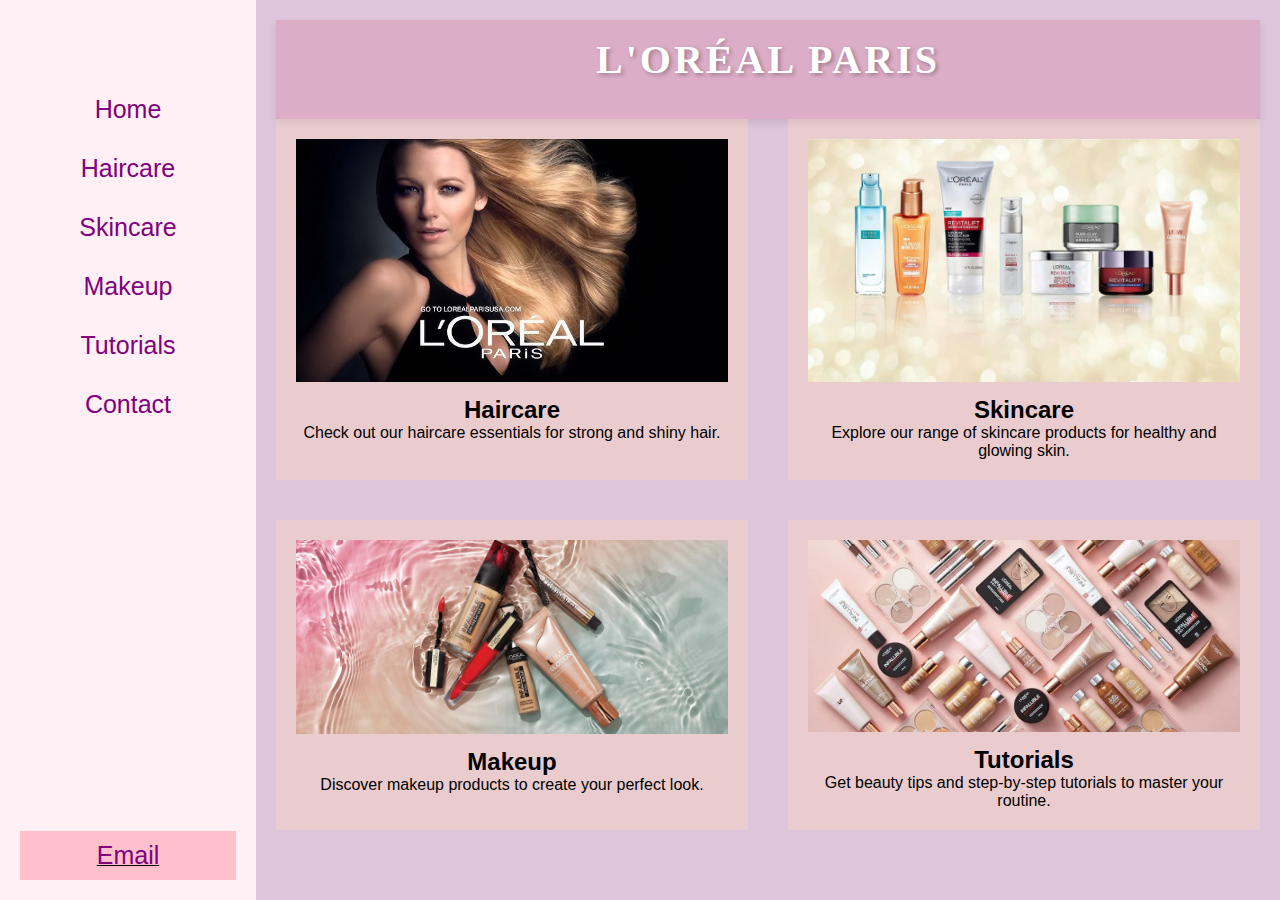
<file: index.html>
<!DOCTYPE html>
<html lang="en">
<head>
    <meta charset="UTF-8">
    <meta name="viewport" content="width=device-width, initial-scale=1.0">
    <title>L'Oréal Paris</title>
    <link rel="stylesheet"
href="style.css">
</head>
<body>
    <main>
    <div class="container">
        <nav class="sidebar">
            <ul>
                <li><a href="index.html">Home</a></li>
                <li><a href="haircare.html">Haircare</a></li>
                <li><a href="#">Skincare</a></li>
                <li><a href="#">Makeup</a></li>
                <li><a href="#">Tutorials</a></li>
                <li><a href="contact.html">Contact</a></li> 
            </ul>
            <footer
            class="contact-info">
            <p> <a href="mailto:sarah_meziab@elcamino.edu">Email</a></p>
            </footer>
        </nav>
        <div class="main-content">
            <header>
                <h1>L'oréal Paris</h1>
            </header>
            <section
                class="content">
                <div 
                class="media-block">
                <a href="haircare.html">
                <img src="haircare1.jpg" alt="Haircare"></a>
                <h2>Haircare</h2>
                <p>Check out our haircare essentials for strong and shiny hair.</p>
                </div>
                <div
                class="media-block">
                <img src="skincare.jpg" alt="Skincare">
                <h2>Skincare</h2>
                <p>Explore our range of skincare products for healthy and glowing skin.</p>
                </div>
                <div 
                class="media-block">
                <img src="makeup.jpg" alt="Makeup">
                <h2>Makeup</h2>
                <p>Discover makeup products to create your perfect look.</p>
                </div>
                <div
                class="media-block">
                <img src="tutorials.jpg" alt="Tutorials">
                <h2>Tutorials</h2>
                <p>Get beauty tips and step-by-step tutorials to master your routine.</p>
                </div>
            </section>
        </div>
    </div>
    </main>
</body>
</html>
</file>
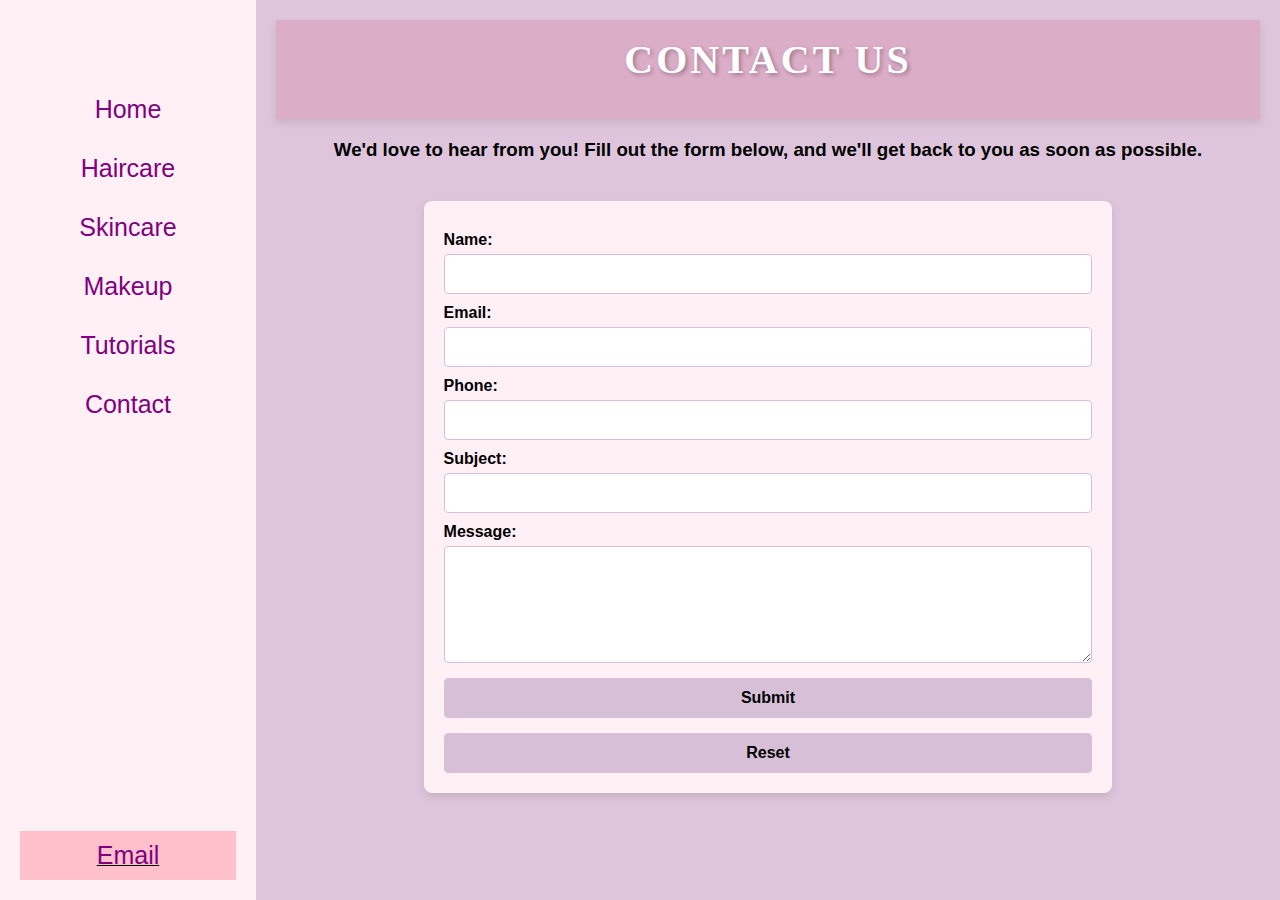
<file: contact.html>
<!DOCTYPE html>
<html lang="en">
<head>
    <meta charset="UTF-8">
    <meta name="viewport" content="width=device-width, initial-scale=1.0">
    <title>Contact - L'Oréal Paris</title>
    <link rel="stylesheet" href="style.css">
</head>
<body class="contact-page">
    <main>
        <div class="container">
            <nav class="sidebar">
                <ul>
                    <li><a href="index.html">Home</a></li>
                    <li><a href="haircare.html">Haircare</a></li>
                    <li><a href="#">Skincare</a></li>
                    <li><a href="#">Makeup</a></li>
                    <li><a href="#">Tutorials</a></li>
                    <li><a href="contact.html">Contact</a></li> 
                </ul>
                <footer class="contact-info">
                    <p><a href="mailto:sarah.meziab@elcamino.edu">Email</a></p>
                </footer>
            </nav>
            <div class="main-content">
                <header>
                    <h1>Contact Us</h1>
                </header>
                <section>
                    
                    <h3 class="intro-text">
                    We'd love to hear from you! Fill out the form below, and we'll get back to you as soon as possible.</h3>
                    <form action="mailto:sarah.meziab@elcamino.edu" method="post" enctype="text/plain">
                        <label for="name">Name:</label>
                        <input type="text" id="name" name="name" required>

                        <label for="email">Email:</label>
                        <input type="email" id="email" name="email" required>

                        <label for="phone">Phone:</label>
                        <input type="tel" id="phone" name="phone">

                        <label for="subject">Subject:</label>
                        <input type="text" id="subject" name="subject" required>

                        <label for="message">Message:</label>
                        <textarea id="message" name="message" rows="5" required></textarea>

                        <button type="submit">Submit</button>
                        <button type="reset">Reset</button>
                    </form>
                </section>
            </div>
        </div>
    </main>
</body>
</html>
</file>
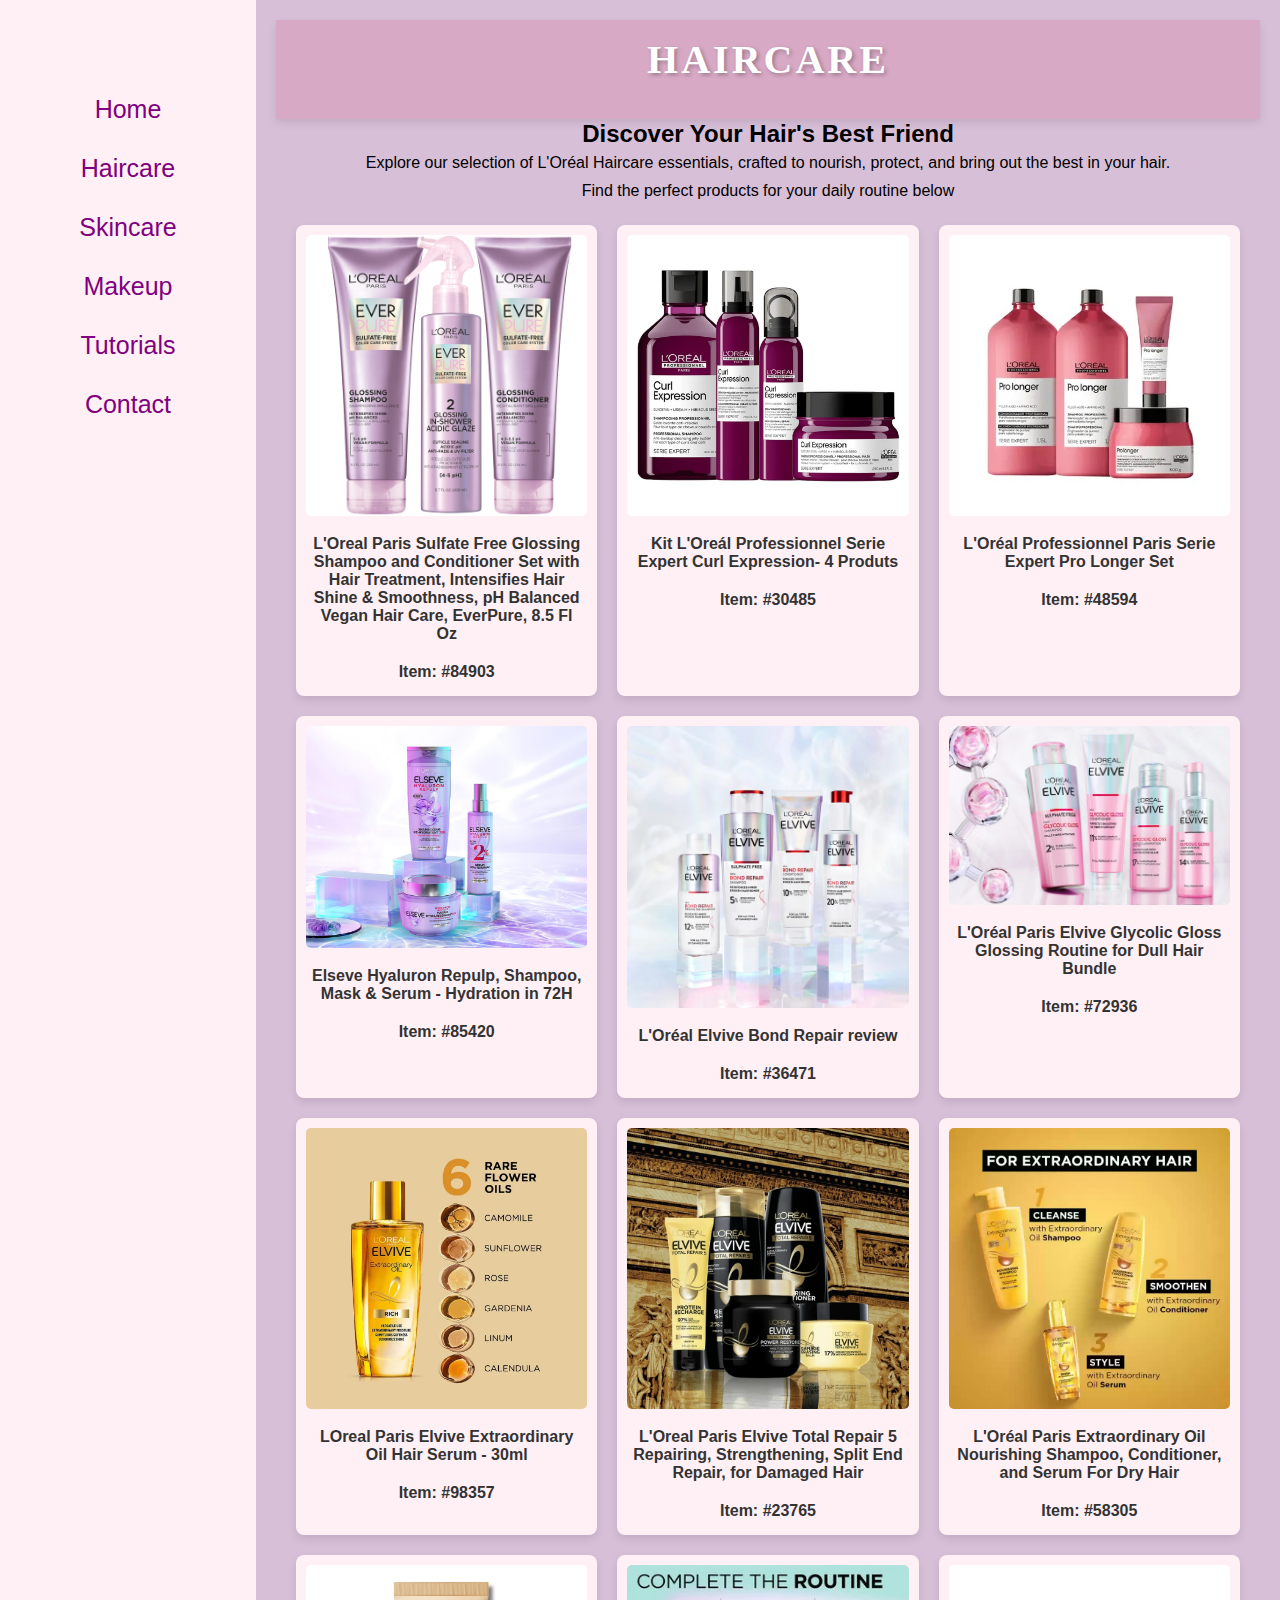
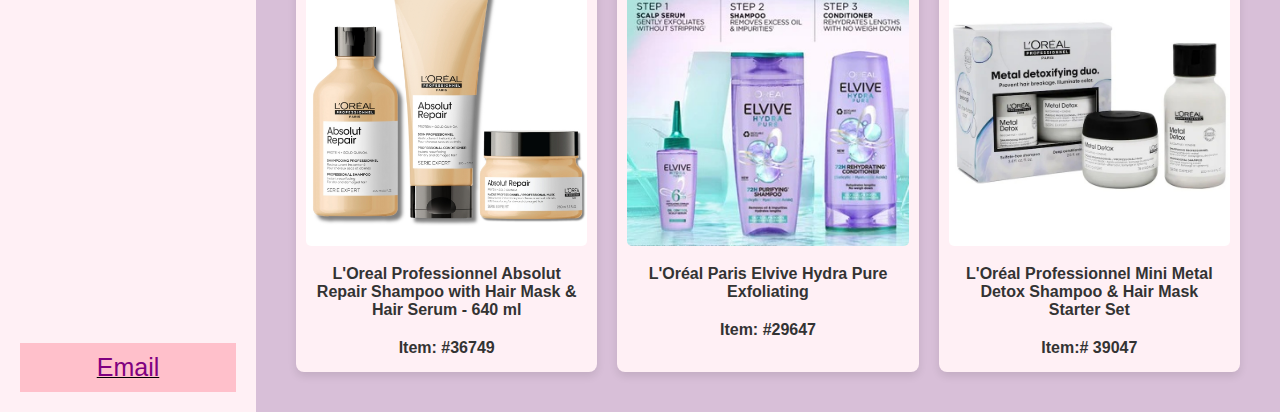
<file: haircare.html>
<!DOCTYPE html>
<html lang="en">
<head>
    <meta charset="UTF-8">
    <meta name="viewport" content="width=device-width, initial-scale=1.0">
    <title>L'oréal Paris</title>
    <link rel="stylesheet"
href="style.css">
</head>
<body>
    <main>
    <div class="container">
        <nav class="sidebar">
            <ul>
                <li><a href="index.html">Home</a></li>
                <li><a href="#">Haircare</a></li>
                <li><a href="#">Skincare</a></li>
                <li><a href="#">Makeup</a></li>
                <li><a href="#">Tutorials</a></li>
                <li><a href="contact.html">Contact</a></li> 
            </ul>
            <footer
            class="contact-info">
            <p> <a href="mailto:sarah_meziab@elcamino.edu">Email</a></p>
            </footer>
        </nav>
        <div class="gallery">
            <header>
                <h1>Haircare</h1>
            </header>
            <h2>Discover Your Hair's Best Friend</h2>
            <p>Explore our selection of L'Oréal Haircare essentials, crafted to nourish, protect, and bring out the best in your hair.</p>
            <p>Find the perfect products for your daily routine below</p>
            <div class="image-gallery">
                <div class="gallery-item">
                    <img src="everpure.jpg" alt="Haircare Product1">
                    <p>L'Oreal Paris Sulfate Free Glossing Shampoo and Conditioner Set with Hair Treatment, Intensifies Hair Shine & Smoothness, pH Balanced Vegan Hair Care, EverPure, 8.5 Fl Oz</p>
                    <p>Item: #84903</p></div>
                    <div class="gallery-item">
                        <img src="Kit-L-Oreal-Professionnel-Serie-Expert-Curl-Expression-Home-Care---4-Produtos.jpg" alt="Haircare product2">
                        <p>Kit L'Oreál Professionnel Serie Expert Curl Expression- 4 Produts</p>
                        <p>Item: #30485</p></div>
                            <div class="gallery-item">
                                <img src="prolonger.jpg" alt="Haircare Product3">
                                <p>L'Oréal Professionnel Paris Serie Expert Pro Longer Set</p>
                                <p>Item: #48594</p></div>
                                <div class="gallery-item">
                                    <img src="DESK3.jpg" alt="Haircare Product4">
                                    <p>Elseve Hyaluron Repulp, Shampoo, Mask & Serum - Hydration in 72H</p>
                                    <p>Item: #85420</p></div>
                                    <div class="gallery-item">
                                        <img src="loreal-bond-repair-review.jpg" alt="Haircare Product5">
                                        <p>L'Oréal Elvive Bond Repair review</p>
                                        <p>Item: #36471</p></div>
                                        <div class="gallery-item">
                                            <img src="picture10.jpg" alt="Haircare product6">
                                            <p>L'Oréal Paris Elvive Glycolic Gloss Glossing Routine for Dull Hair Bundle</p>
                                            <p>Item: #72936</p></div>
                                        <div class="gallery-item">
                                            <img src="WhatsAppImage2023-06-20at5.43.07PM.jpg" alt="Haircare Product7">
                                            <p> LOreal Paris Elvive Extraordinary Oil Hair Serum - 30ml</p>
                                            <p>Item: #98357</p>
                                        </div>
                                        <div class="gallery-item">
                                            <img src="elvive.jpg" alt="Haircare Product8">
                                            <p>L'Oreal Paris Elvive Total Repair 5 Repairing, Strengthening, Split End Repair, for Damaged Hair</p>
                                            <p>Item: #23765</p></div>
                                            <div class="gallery-item">
                                                <img src="-original-imagvh8cvebhsepg.jpg" alt="Haircare Product9">
                                                <p>L'Oréal Paris Extraordinary Oil Nourishing Shampoo, Conditioner, and Serum For Dry Hair</p>
                                                <p>Item: #58305</p></div>
                                                <div class="gallery-item">
                                                    <img src="Loreal-Absolut-Repair-Bundle.jpg" alt="Haircare Product10">
                                                    <p>L'Oreal Professionnel Absolut Repair Shampoo with Hair Mask & Hair Serum - 640 ml</p>
                                                    <p>Item: #36749</p></div>
                                                        <div class="gallery-item">
                                                            <img src="hydrapurerange_ab1cb3e6-c21f-4935-9f98-aa412050ec1b.jpg" alt="Haircare Product11">
                                                            <p>L'Oréal Paris Elvive Hydra Pure Exfoliating</p>
                                                            <p>Item: #29647</p></div>
                                                            <div class="gallery-item">
                                                                <img src="s2717544-main-zoom.jpg" alt="Haircare Product12">
                                                                <p>L'Oréal Professionnel
                                                                    Mini Metal Detox Shampoo & Hair Mask Starter Set</p>
                                                                    <p>Item:# 39047</p></div>
            </div>
        </div>
    </div>
    </main>
</body>
</html>
</file>
<file: style.css>
* {
    margin: 0;
    padding: 0;
    box-sizing: border-box;
}

body {
    font-family: Arial, sans-serif;
    margin: 0;
    padding: 0;
    display: flex;
    justify-content: center;
    align-items: center;
    background-color: rgba(255, 192, 203, 0.404);
}
body.contact-page {
    display: block;
}
.intro-text {
    color: black;
    text-align: center;
    padding: 20px;
}
header {
    background-color: rgba(216, 112, 147, 0.281);
    color: white;
    text-align: center;
    padding: 1em;
    box-shadow: 0 4px 8px rgba(0, 0, 0, 0.1);
}
header h1 {
    font-size: 2.5em;
    font-weight: bold;
    text-transform: uppercase;
    letter-spacing: 3px;
    text-shadow: 2px 2px 4px rgba(0, 0, 0, 0.3);
    margin-bottom: 20px;
    font-family: 'Cosmic Sans MS', cursive ;
}
.container {
    display: flex;
    flex-wrap: wrap;
    width: 100%;
    justify-content: space-between;

}

.sidebar {
    width: 20%;
    background-color: #FFF0F5;
    padding: 20px;
    display: flex;
    flex-direction: column;
    justify-content: space-between;
    min-height: 100vh;
    padding-top: 80px;
}

.sidebar ul {
    list-style: none;
    display: flex;
    flex-direction: column;
    align-items: center;
    flex-grow: 1;
}

.sidebar li {
    margin: 15px 0;
}

.sidebar a {
    text-decoration: none;
    color: purple;
    font-size: 25px;
}
.sidebar ul li a:hover {
    background-color:rgba(216, 112, 147, 0.411) ;
    
}
.contact-info {
    padding: 10px;
    background-color: #FFC0CB;
    text-align: center;
    text-decoration: underline;
    
}

.main-content {
    width: 80%;
    background-color: #d8bfd8d7;
    color: white;
    padding: 20px;
}
header h1 {
    text-align: center;
    margin-bottom: 20px;
}

.content {
    display: grid;
    grid-template-columns: repeat(2, 1fr);
    gap: 40px;
    justify-content: center;
}
.intro-text {
    justify-content: center;
}

.media-block, .text-block {
    background-color: rgba(255, 218, 185, 0.356);
    color: black;
    padding: 20px;
    text-align: center;
}
.media-block img {
    max-width: 100%;
    height: auto;
    margin-bottom: 10px;
}
@media (max-width: 480px){
    .sidebar a {
        font-size: 18px;
    }
    header {
        padding: 0.5em;
    }
    header h1{
        font-size: 1em;    
    }
}

form {
    display: flex;
    flex-direction: column;
    width: 70%;
    margin: 20px auto;
    background-color: #FFF0F5;
    padding: 20px;
    border-radius: 8px;
    box-shadow: 0px 4px 8px rgba(0, 0, 0, 0.1);
    color: black;
    justify-content: center;

}

label {
    margin-top: 10px;
    font-weight: bold;
}

input, textarea, button {
    margin-top: 5px;
    padding: 10px;
    font-size: 16px;
    border: 1px solid #D8BFD8;
    border-radius: 4px;
}

button[type="submit"], button[type="reset"] {
    margin-top: 15px;
    background-color: #D8BFD8;
    color: black;
    font-weight: bold;
    cursor: pointer;
}

button[type="submit"]:hover, button[type="reset"]:hover {
    background-color: #c7158677;
}
.gallery {
    width: 80%;
    background-color: #D8BFD8;
    color: white;
    padding: 20px;
}
.gallery h2 {
    font-weight: bold;
    text-align: center;
    color:black;
    padding: 1px;
    
}
.gallery p {
    color:black;
    text-align: center;
    padding: 5px;
}
.image-gallery {
    display: grid;
    grid-template-columns: repeat(3 , minmax(300px, 1fr));
    gap: 20px;
    padding: 20px;
}

.gallery-item {
    background-color: #FFF0F5;
    border-radius: 8px;
    box-shadow: 0px 4px 8px rgba(0, 0, 0, 0.1);
    overflow: hidden;
    text-align: center;
    padding: 10px;
}


.gallery-item img {
    width: 100%;
    height: auto;
    border-radius: 5px;
}

.gallery-item p {
    margin-top: 10px;
    font-size: 16px;
    color: #333;
    font-weight: bold;
}
</file>
